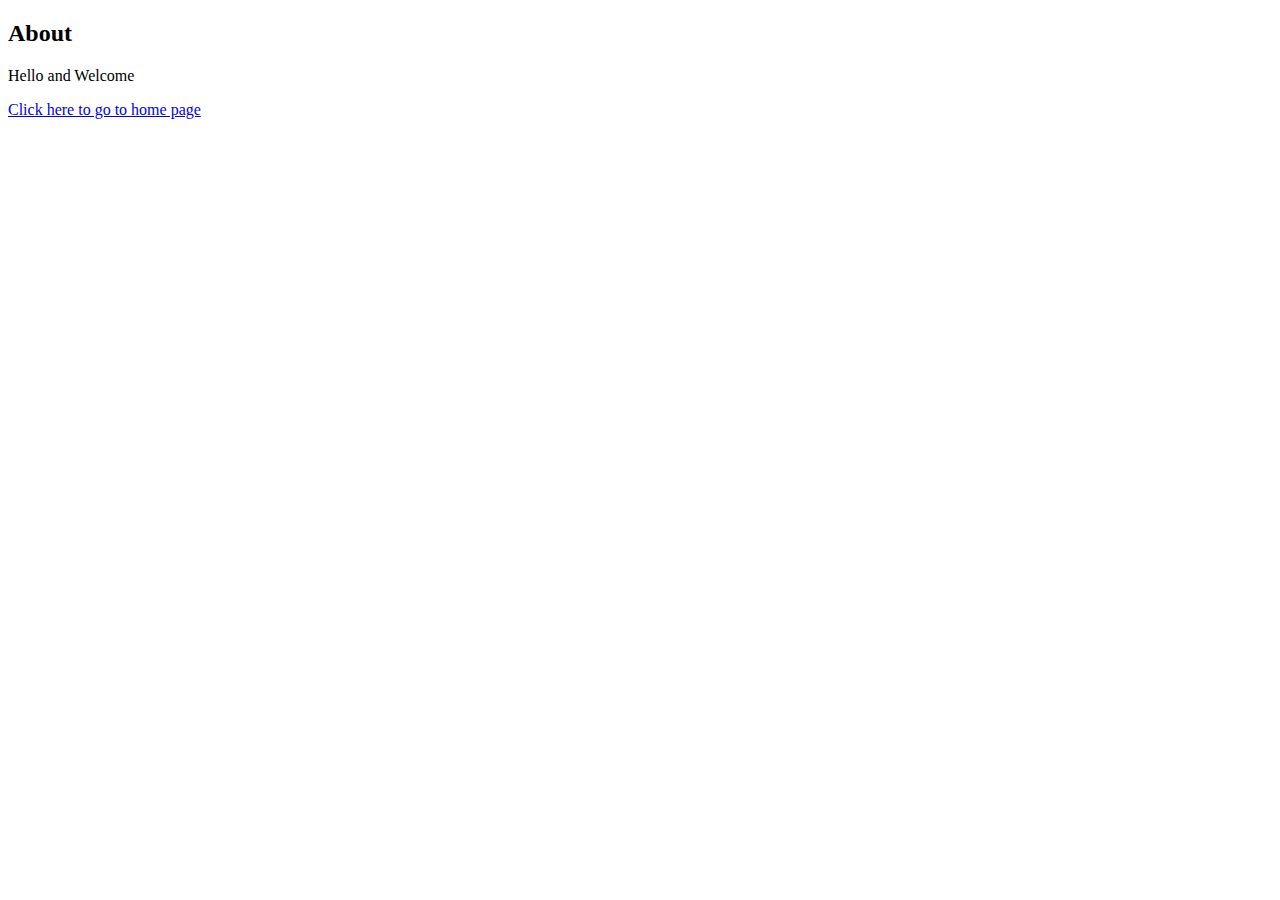
<file: FNB_Academy/week1-3/about.html>
<!DOCTYPE html>
<html>
    <head>

    </head>
    <body>
        <h2>About</h2>
        <P>Hello and Welcome</P>
        <a href="Index.html">Click here to go to home page</a>
    </body>
  </html>
</file>
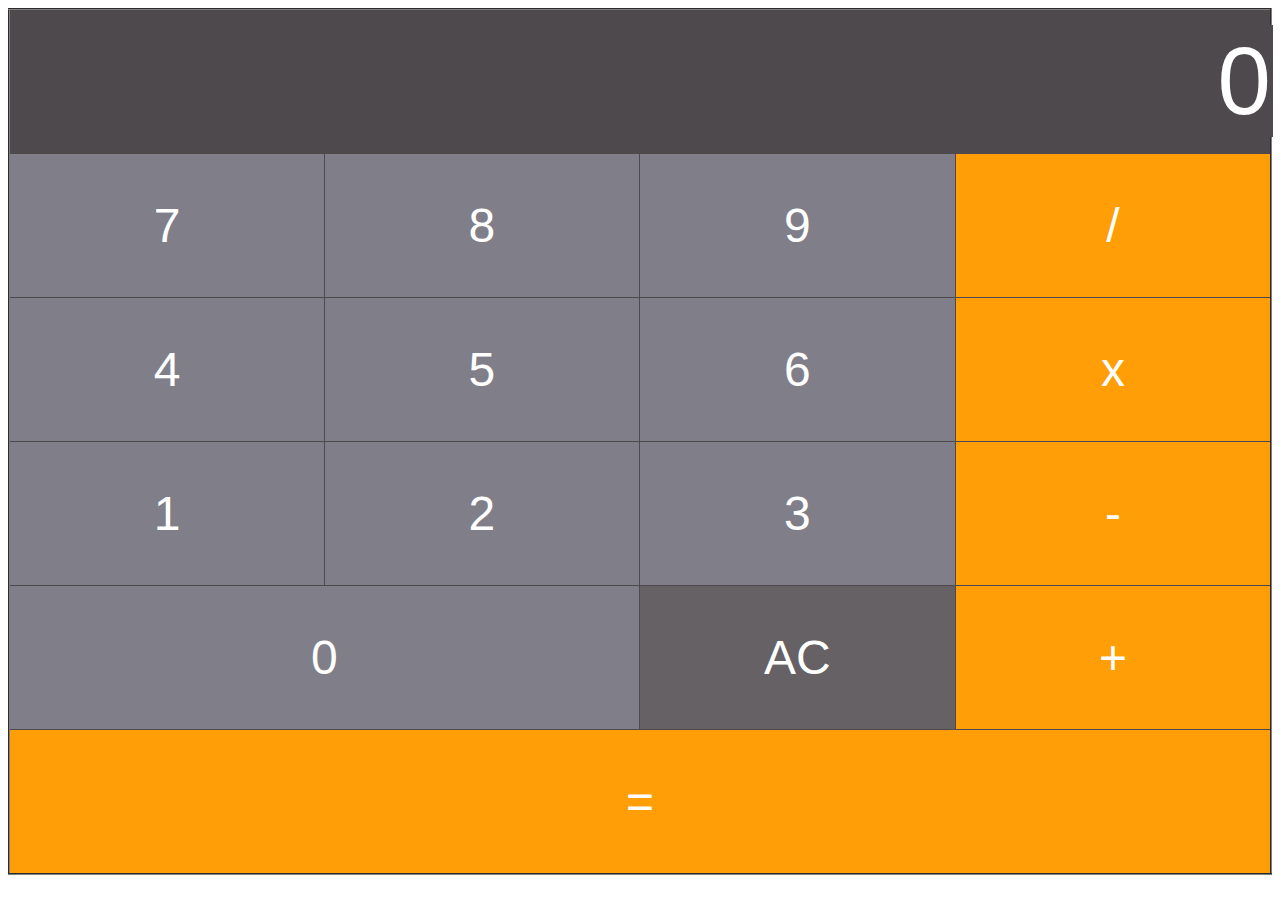
<file: FNB_Academy/week5/calculator.html>
<!DOCTYPE html>
<html lang="en">
<head>
    <meta charset="UTF-8">
    <title>Title</title>
  <link rel="stylesheet" type="text/css" href="style.css">
</head>
<body>
    <table border="2">
      <tr>
        <td colspan="4">
          <input type="text" id="inputBox" value="0"/>
        </td>
      </tr>
      <tr>
        <td class="digitButton" onclick="digitBtnPressed(7)">7</td>
        <td class="digitButton" onclick="digitBtnPressed(8)">8</td>
        <td class="digitButton" onclick="digitBtnPressed(9)">9</td>
        <td class="operatorButton" onclick="operatorBtnPressed('/')">/</td>
      </tr>
      <tr>
        <td class="digitButton" onclick="digitBtnPressed(4)">4</td>
        <td class="digitButton" onclick="digitBtnPressed(5)">5</td>
        <td class="digitButton" onclick="digitBtnPressed(6)">6</td>
        <td class="operatorButton" onclick="operatorBtnPressed('x')">x</td>
      </tr>
      <tr>
        <td class="digitButton" onclick="digitBtnPressed(1)">1</td>
        <td class="digitButton" onclick="digitBtnPressed(2)">2</td>
        <td class="digitButton" onclick="digitBtnPressed(3)">3</td>
        <td class="operatorButton" onclick="operatorBtnPressed('-')">-</td>
      </tr>
      <tr>
        <td class="digitButton" colspan="2" onclick="digitBtnPressed(0)">0</td>
        <td class="clearButton" onclick="clearBtnPressed()">AC</td>
        <td class="operatorButton" onclick="operatorBtnPressed('+')">+</td>
      </tr>
      <tr>
        <td class="operatorButton" colspan="4" onclick="equalsBtnPressed()">=</td>
      </tr>
    </table>

    <script src="calculator.js"></script>
</body>
</html>
</file>
<file: FNB_Academy/week5/style.css>
table{
    color: #fff;
    text-align: center;
    border-collapse: collapse;
    font: normal 3em Arial, Helvetica, sans-serif;
}

tr{
    height: 16.02vh;
    background-color: #4e494d;
}

td{
    width: 25vw;
    border: 1px solid #4e494d;
}

#inputBox{
    background-color: #4e494d;
    text-align: right;
    width: 100%;
    font-size: 2em;
    color: #fff;
    border: 0;
}

.clearButton {
    background-color: #656165;
}

.clearButton:active {
    background-color: #514d51;
}

.digitButton {
    background-color: #807e89;
}

.digitButton:active {
    background-color: #66656e;
}

.operatorButton {
    background-color: #ff9e06;
}

.operatorButton:active {
    background-color: #cc7e05;
}
</file>
